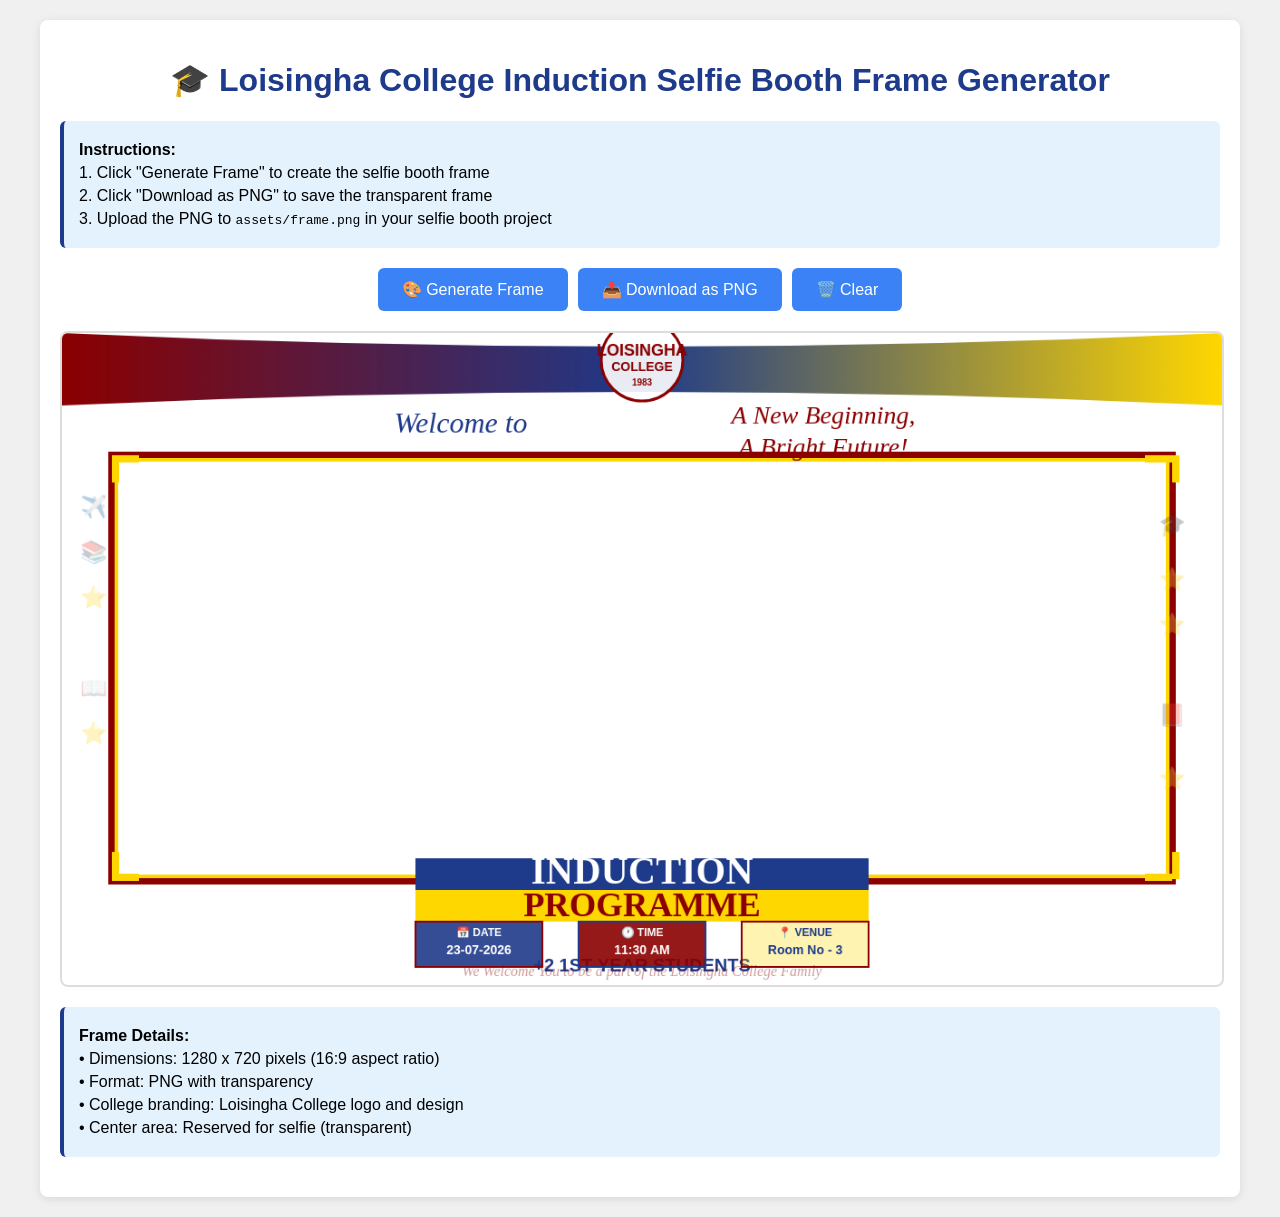
<file: generate-frame.html>
<!DOCTYPE html>
<html lang="en">
<head>
    <meta charset="UTF-8">
    <meta name="viewport" content="width=device-width, initial-scale=1.0">
    <meta name="description" content="Generate an induction programme selfie booth frame as transparent PNG">
    <title>Generate Selfie Booth Frame</title>
    <style>
        body {
            font-family: Arial, sans-serif;
            max-width: 1200px;
            margin: 0 auto;
            padding: 20px;
            background: #f0f0f0;
        }
        .container {
            background: white;
            padding: 20px;
            border-radius: 8px;
            box-shadow: 0 2px 10px rgba(0,0,0,0.1);
        }
        h1 {
            color: #1e3a8a;
            text-align: center;
        }
        .button-group {
            display: flex;
            gap: 10px;
            margin: 20px 0;
            justify-content: center;
            flex-wrap: wrap;
        }
        button {
            padding: 12px 24px;
            font-size: 16px;
            cursor: pointer;
            border: none;
            border-radius: 6px;
            background: #3b82f6;
            color: white;
            transition: all 0.3s;
        }
        button:hover {
            background: #1e3a8a;
            transform: translateY(-2px);
        }
        canvas {
            display: block;
            margin: 20px auto;
            max-width: 100%;
            border: 2px solid #ddd;
            border-radius: 8px;
            background: white;
        }
        .info {
            background: #e3f2fd;
            padding: 15px;
            border-radius: 6px;
            margin: 20px 0;
            border-left: 4px solid #1e3a8a;
        }
        .info p {
            margin: 5px 0;
        }
    </style>
</head>
<body>
    <div class="container">
        <h1>🎓 Loisingha College Induction Selfie Booth Frame Generator</h1>
        
        <div class="info">
            <p><strong>Instructions:</strong></p>
            <p>1. Click "Generate Frame" to create the selfie booth frame</p>
            <p>2. Click "Download as PNG" to save the transparent frame</p>
            <p>3. Upload the PNG to <code>assets/frame.png</code> in your selfie booth project</p>
        </div>

        <div class="button-group">
            <button onclick="generateFrame()">🎨 Generate Frame</button>
            <button onclick="downloadFrame()">📥 Download as PNG</button>
            <button onclick="clearCanvas()">🗑️ Clear</button>
        </div>

        <canvas id="frameCanvas" width="1280" height="720"></canvas>

        <div class="info">
            <p><strong>Frame Details:</strong></p>
            <p>• Dimensions: 1280 x 720 pixels (16:9 aspect ratio)</p>
            <p>• Format: PNG with transparency</p>
            <p>• College branding: Loisingha College logo and design</p>
            <p>• Center area: Reserved for selfie (transparent)</p>
        </div>
    </div>

    <script>
        const canvas = document.getElementById('frameCanvas');
        const ctx = canvas.getContext('2d');

        function generateFrame() {
            const width = canvas.width;
            const height = canvas.height;
            const borderWidth = 40;
            const padding = 20;

            // Clear canvas (transparent)
            ctx.clearRect(0, 0, width, height);

            // Set up gradients and colors
            const darkBlue = '#1e3a8a';
            const maroon = '#8B0000';
            const gold = '#FFD700';
            const white = '#FFFFFF';

            // Draw decorative top border wave
            drawTopWave(ctx, width, height);

            // Draw main border frame
            drawBorder(ctx, width, height, borderWidth, maroon, gold);

            // Draw college logo area (top center)
            drawLogoArea(ctx, width);

            // Draw header text
            drawHeaderText(ctx, width);

            // Draw induction banner (bottom)
            drawInductionBanner(ctx, width, height);

            // Draw event details
            drawEventDetails(ctx, width, height);

            // Draw decorative elements
            drawDecorations(ctx, width, height);
        }

        function drawTopWave(ctx, width, height) {
            // Top decorative wave
            const gradient = ctx.createLinearGradient(0, 0, width, 0);
            gradient.addColorStop(0, '#8B0000');
            gradient.addColorStop(0.5, '#1e3a8a');
            gradient.addColorStop(1, '#FFD700');

            ctx.fillStyle = gradient;
            ctx.beginPath();
            ctx.moveTo(0, 0);
            ctx.quadraticCurveTo(width / 2, 30, width, 0);
            ctx.lineTo(width, 80);
            ctx.quadraticCurveTo(width / 2, 50, 0, 80);
            ctx.closePath();
            ctx.fill();
        }

        function drawBorder(ctx, width, height, borderWidth, maroon, gold) {
            const innerX = borderWidth + 20;
            const innerY = borderWidth + 100;
            const innerWidth = width - (borderWidth + 20) * 2;
            const innerHeight = height - innerY - (borderWidth + 80);

            // Outer border (maroon)
            ctx.strokeStyle = maroon;
            ctx.lineWidth = 8;
            ctx.strokeRect(innerX - 5, innerY - 5, innerWidth + 10, innerHeight + 10);

            // Inner gold border
            ctx.strokeStyle = gold;
            ctx.lineWidth = 4;
            ctx.strokeRect(innerX, innerY, innerWidth, innerHeight);

            // Corner decorations
            const cornerSize = 30;
            ctx.fillStyle = gold;
            // Top-left
            ctx.fillRect(innerX - 5, innerY - 5, cornerSize, 8);
            ctx.fillRect(innerX - 5, innerY - 5, 8, cornerSize);
            // Top-right
            ctx.fillRect(innerX + innerWidth - cornerSize + 5, innerY - 5, cornerSize, 8);
            ctx.fillRect(innerX + innerWidth + 5, innerY - 5, 8, cornerSize);
            // Bottom-left
            ctx.fillRect(innerX - 5, innerY + innerHeight - 3, cornerSize, 8);
            ctx.fillRect(innerX - 5, innerY + innerHeight - cornerSize + 3, 8, cornerSize);
            // Bottom-right
            ctx.fillRect(innerX + innerWidth - cornerSize + 5, innerY + innerHeight - 3, cornerSize, 8);
            ctx.fillRect(innerX + innerWidth + 5, innerY + innerHeight - cornerSize + 3, 8, cornerSize);
        }

        function drawLogoArea(ctx, width) {
            const centerX = width / 2;
            const logoY = 30;

            // Draw circular logo placeholder
            ctx.fillStyle = 'rgba(255, 255, 255, 0.9)';
            ctx.beginPath();
            ctx.arc(centerX, logoY, 45, 0, Math.PI * 2);
            ctx.fill();

            // Logo border
            ctx.strokeStyle = '#8B0000';
            ctx.lineWidth = 3;
            ctx.stroke();

            // Logo text
            ctx.fillStyle = '#8B0000';
            ctx.font = 'bold 18px Arial';
            ctx.textAlign = 'center';
            ctx.fillText('LOISINGHA', centerX, logoY - 5);
            ctx.font = 'bold 14px Arial';
            ctx.fillText('COLLEGE', centerX, logoY + 12);
            ctx.font = 'bold 10px Arial';
            ctx.fillText('1983', centerX, logoY + 28);
        }

        function drawHeaderText(ctx, width) {
            const centerX = width / 2;
            const y1 = 110;
            const y2 = 140;

            // "Welcome to" text (left)
            ctx.fillStyle = '#1e3a8a';
            ctx.font = 'italic 32px Georgia';
            ctx.textAlign = 'center';
            ctx.fillText('Welcome to', centerX - 200, y1);

            // "A New Beginning, A Bright Future!" (right)
            ctx.font = 'italic 28px Georgia';
            ctx.fillStyle = '#8B0000';
            ctx.fillText('A New Beginning,', centerX + 200, y1 - 10);
            ctx.fillText('A Bright Future!', centerX + 200, y1 + 25);
        }

        function drawInductionBanner(ctx, width, height) {
            const bannerY = height - 140;
            const centerX = width / 2;
            const bannerHeight = 60;

            // Dark blue background for "INDUCTION"
            ctx.fillStyle = '#1e3a8a';
            ctx.fillRect(centerX - 250, bannerY, 500, 35);

            // White text "INDUCTION"
            ctx.fillStyle = '#FFFFFF';
            ctx.font = 'bold 42px Arial Black';
            ctx.textAlign = 'center';
            ctx.fillText('INDUCTION', centerX, bannerY + 28);

            // Yellow background for "PROGRAMME"
            ctx.fillStyle = '#FFD700';
            ctx.fillRect(centerX - 250, bannerY + 35, 500, 35);

            // Red text "PROGRAMME"
            ctx.fillStyle = '#8B0000';
            ctx.font = 'bold 38px Arial Black';
            ctx.fillText('PROGRAMME', centerX, bannerY + 64);

            // Subtitle text
            ctx.fillStyle = '#FFFFFF';
            ctx.font = 'bold 18px Arial';
            ctx.fillText('for', centerX, bannerY + 95);

            ctx.fillStyle = '#1e3a8a';
            ctx.font = 'bold 20px Arial';
            ctx.fillText('+2 1ST YEAR STUDENTS', centerX, bannerY + 125);
        }

        function drawEventDetails(ctx, width, height) {
            const detailsY = height - 70;
            const boxWidth = 140;
            const boxHeight = 50;
            const spacing = 40;
            const startX = (width - (boxWidth * 3 + spacing * 2)) / 2;

            // Box styling
            ctx.fillStyle = 'rgba(30, 58, 138, 0.9)';
            ctx.strokeStyle = '#8B0000';
            ctx.lineWidth = 2;

            // Date box
            ctx.fillRect(startX, detailsY, boxWidth, boxHeight);
            ctx.strokeRect(startX, detailsY, boxWidth, boxHeight);
            ctx.fillStyle = '#FFFFFF';
            ctx.font = 'bold 12px Arial';
            ctx.textAlign = 'center';
            ctx.fillText('📅 DATE', startX + boxWidth / 2, detailsY + 16);
            ctx.font = 'bold 14px Arial';
            ctx.fillText('23-07-2026', startX + boxWidth / 2, detailsY + 36);

            // Time box
            const timeX = startX + boxWidth + spacing;
            ctx.fillStyle = 'rgba(139, 0, 0, 0.9)';
            ctx.fillRect(timeX, detailsY, boxWidth, boxHeight);
            ctx.strokeStyle = '#1e3a8a';
            ctx.strokeRect(timeX, detailsY, boxWidth, boxHeight);
            ctx.fillStyle = '#FFFFFF';
            ctx.font = 'bold 12px Arial';
            ctx.textAlign = 'center';
            ctx.fillText('🕐 TIME', timeX + boxWidth / 2, detailsY + 16);
            ctx.font = 'bold 14px Arial';
            ctx.fillText('11:30 AM', timeX + boxWidth / 2, detailsY + 36);

            // Venue box
            const venueX = timeX + boxWidth + spacing;
            ctx.fillStyle = 'rgba(255, 215, 0, 0.3)';
            ctx.fillRect(venueX, detailsY, boxWidth, boxHeight);
            ctx.strokeStyle = '#8B0000';
            ctx.lineWidth = 2;
            ctx.strokeRect(venueX, detailsY, boxWidth, boxHeight);
            ctx.fillStyle = '#1e3a8a';
            ctx.font = 'bold 12px Arial';
            ctx.textAlign = 'center';
            ctx.fillText('📍 VENUE', venueX + boxWidth / 2, detailsY + 16);
            ctx.font = 'bold 14px Arial';
            ctx.fillText('Room No - 3', venueX + boxWidth / 2, detailsY + 36);
        }

        function drawDecorations(ctx, width, height) {
            // Left side decorations
            const leftX = 20;
            const spacing = 50;

            ctx.fillStyle = 'rgba(30, 58, 138, 0.3)';
            ctx.font = '24px Arial';
            ctx.textAlign = 'left';
            ctx.fillText('✈️', leftX, 200);
            ctx.fillText('📚', leftX, 250);
            ctx.fillText('⭐', leftX, 300);
            ctx.fillText('📖', leftX, 400);
            ctx.fillText('⭐', leftX, 450);

            // Right side decorations
            const rightX = width - 40;
            ctx.textAlign = 'right';
            ctx.fillText('🎓', rightX, 220);
            ctx.fillText('⭐', rightX, 280);
            ctx.fillText('⭐', rightX, 330);
            ctx.fillText('📕', rightX, 430);
            ctx.fillText('⭐', rightX, 500);

            // Bottom decorative text
            ctx.fillStyle = 'rgba(139, 0, 0, 0.4)';
            ctx.font = 'italic 16px Georgia';
            ctx.textAlign = 'center';
            ctx.fillText('We Welcome You to be a part of the Loisingha College Family', width / 2, height - 10);
        }

        function downloadFrame() {
            const link = document.createElement('a');
            link.href = canvas.toDataURL('image/png');
            link.download = 'frame.png';
            document.body.appendChild(link);
            link.click();
            document.body.removeChild(link);
            alert('Frame downloaded as frame.png! Upload to assets/frame.png in your project.');
        }

        function clearCanvas() {
            ctx.clearRect(0, 0, canvas.width, canvas.height);
        }

        // Generate frame on page load
        window.addEventListener('load', generateFrame);
    </script>
</body>
</html>
</file>
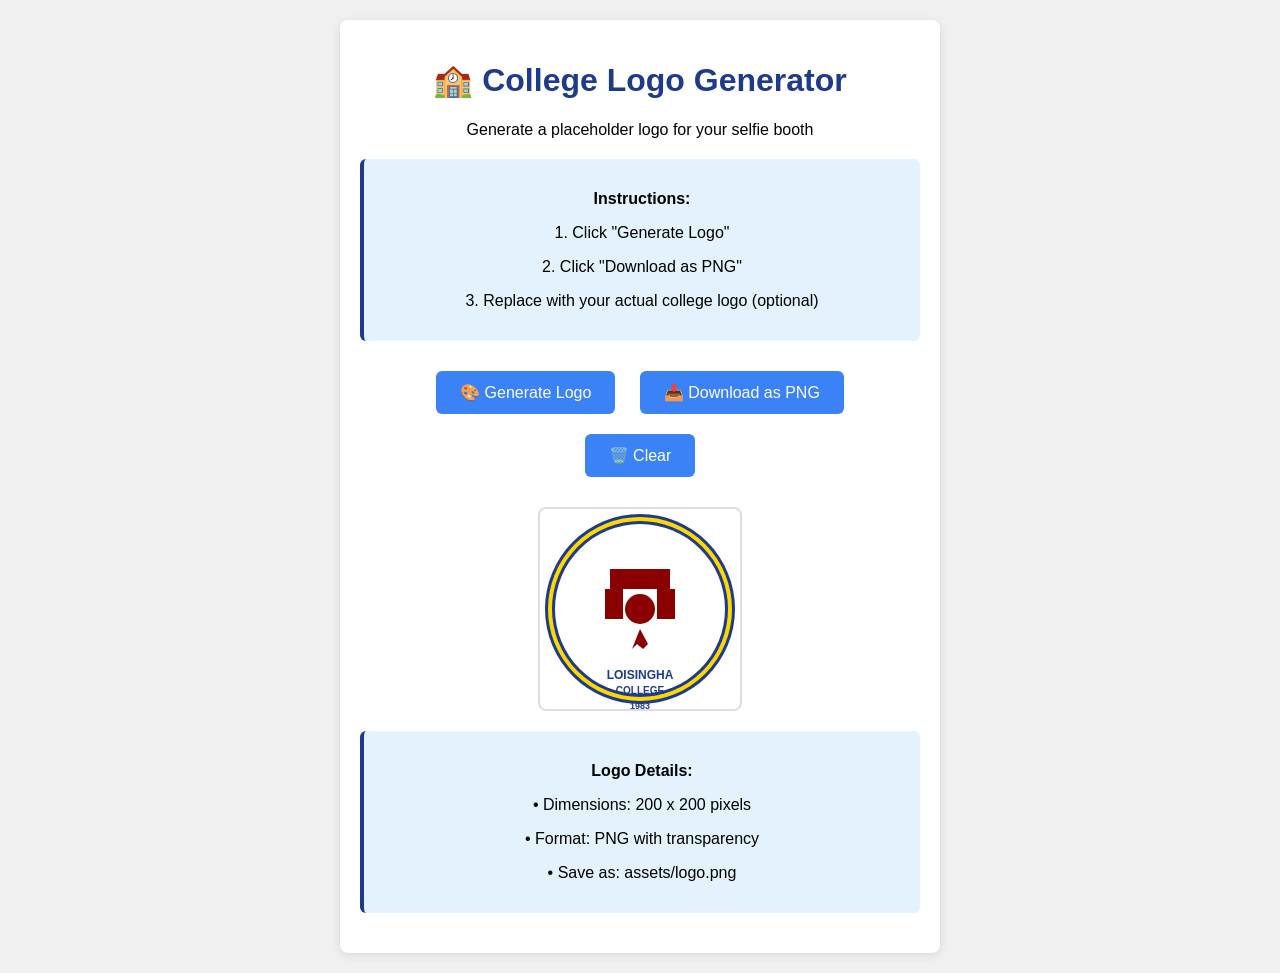
<file: generate-logo.html>
<!DOCTYPE html>
<html lang="en">
<head>
    <meta charset="UTF-8">
    <meta name="viewport" content="width=device-width, initial-scale=1.0">
    <title>Generate Logo Placeholder</title>
    <style>
        body {
            font-family: Arial, sans-serif;
            max-width: 600px;
            margin: 0 auto;
            padding: 20px;
            background: #f0f0f0;
        }
        .container {
            background: white;
            padding: 20px;
            border-radius: 8px;
            box-shadow: 0 2px 10px rgba(0,0,0,0.1);
            text-align: center;
        }
        h1 {
            color: #1e3a8a;
        }
        button {
            padding: 12px 24px;
            font-size: 16px;
            cursor: pointer;
            border: none;
            border-radius: 6px;
            background: #3b82f6;
            color: white;
            transition: all 0.3s;
            margin: 10px;
        }
        button:hover {
            background: #1e3a8a;
            transform: translateY(-2px);
        }
        canvas {
            display: block;
            margin: 20px auto;
            border: 2px solid #ddd;
            border-radius: 8px;
            background: white;
            max-width: 100%;
        }
        .info {
            background: #e3f2fd;
            padding: 15px;
            border-radius: 6px;
            margin: 20px 0;
            border-left: 4px solid #1e3a8a;
        }
    </style>
</head>
<body>
    <div class="container">
        <h1>🏫 College Logo Generator</h1>
        <p>Generate a placeholder logo for your selfie booth</p>
        
        <div class="info">
            <p><strong>Instructions:</strong></p>
            <p>1. Click "Generate Logo"</p>
            <p>2. Click "Download as PNG"</p>
            <p>3. Replace with your actual college logo (optional)</p>
        </div>

        <button onclick="generateLogo()">🎨 Generate Logo</button>
        <button onclick="downloadLogo()">📥 Download as PNG</button>
        <button onclick="clearCanvas()">🗑️ Clear</button>

        <canvas id="logoCanvas" width="200" height="200"></canvas>

        <div class="info">
            <p><strong>Logo Details:</strong></p>
            <p>• Dimensions: 200 x 200 pixels</p>
            <p>• Format: PNG with transparency</p>
            <p>• Save as: assets/logo.png</p>
        </div>
    </div>

    <script>
        const canvas = document.getElementById('logoCanvas');
        const ctx = canvas.getContext('2d');

        function generateLogo() {
            const size = canvas.width;
            const center = size / 2;

            // Clear canvas (transparent)
            ctx.clearRect(0, 0, size, size);

            // Draw outer circle (dark blue)
            ctx.fillStyle = '#1e3a8a';
            ctx.beginPath();
            ctx.arc(center, center, center - 5, 0, Math.PI * 2);
            ctx.fill();

            // Draw inner circle (white)
            ctx.fillStyle = '#FFFFFF';
            ctx.beginPath();
            ctx.arc(center, center, center - 15, 0, Math.PI * 2);
            ctx.fill();

            // Draw college emblem (simplified)
            ctx.fillStyle = '#8B0000';
            
            // Top part (book)
            ctx.fillRect(center - 30, center - 40, 60, 20);
            ctx.fillRect(center - 35, center - 20, 18, 30);
            ctx.fillRect(center + 17, center - 20, 18, 30);

            // Middle part (circle)
            ctx.beginPath();
            ctx.arc(center, center, 15, 0, Math.PI * 2);
            ctx.fill();

            // Bottom part (torch/flame)
            ctx.beginPath();
            ctx.moveTo(center, center + 20);
            ctx.lineTo(center - 8, center + 40);
            ctx.lineTo(center - 3, center + 35);
            ctx.lineTo(center + 3, center + 40);
            ctx.lineTo(center + 8, center + 35);
            ctx.closePath();
            ctx.fill();

            // Draw outer border
            ctx.strokeStyle = '#FFD700';
            ctx.lineWidth = 4;
            ctx.beginPath();
            ctx.arc(center, center, center - 10, 0, Math.PI * 2);
            ctx.stroke();

            // Add text
            ctx.fillStyle = '#1e3a8a';
            ctx.font = 'bold 12px Arial';
            ctx.textAlign = 'center';
            ctx.fillText('LOISINGHA', center, center + 70);
            ctx.font = 'bold 10px Arial';
            ctx.fillText('COLLEGE', center, center + 85);
            ctx.font = 'bold 9px Arial';
            ctx.fillText('1983', center, center + 100);
        }

        function downloadLogo() {
            const link = document.createElement('a');
            link.href = canvas.toDataURL('image/png');
            link.download = 'logo.png';
            document.body.appendChild(link);
            link.click();
            document.body.removeChild(link);
            alert('Logo downloaded as logo.png! Upload to assets/logo.png in your project.');
        }

        function clearCanvas() {
            ctx.clearRect(0, 0, canvas.width, canvas.height);
        }

        // Generate on load
        window.addEventListener('load', generateLogo);
    </script>
</body>
</html>
</file>
